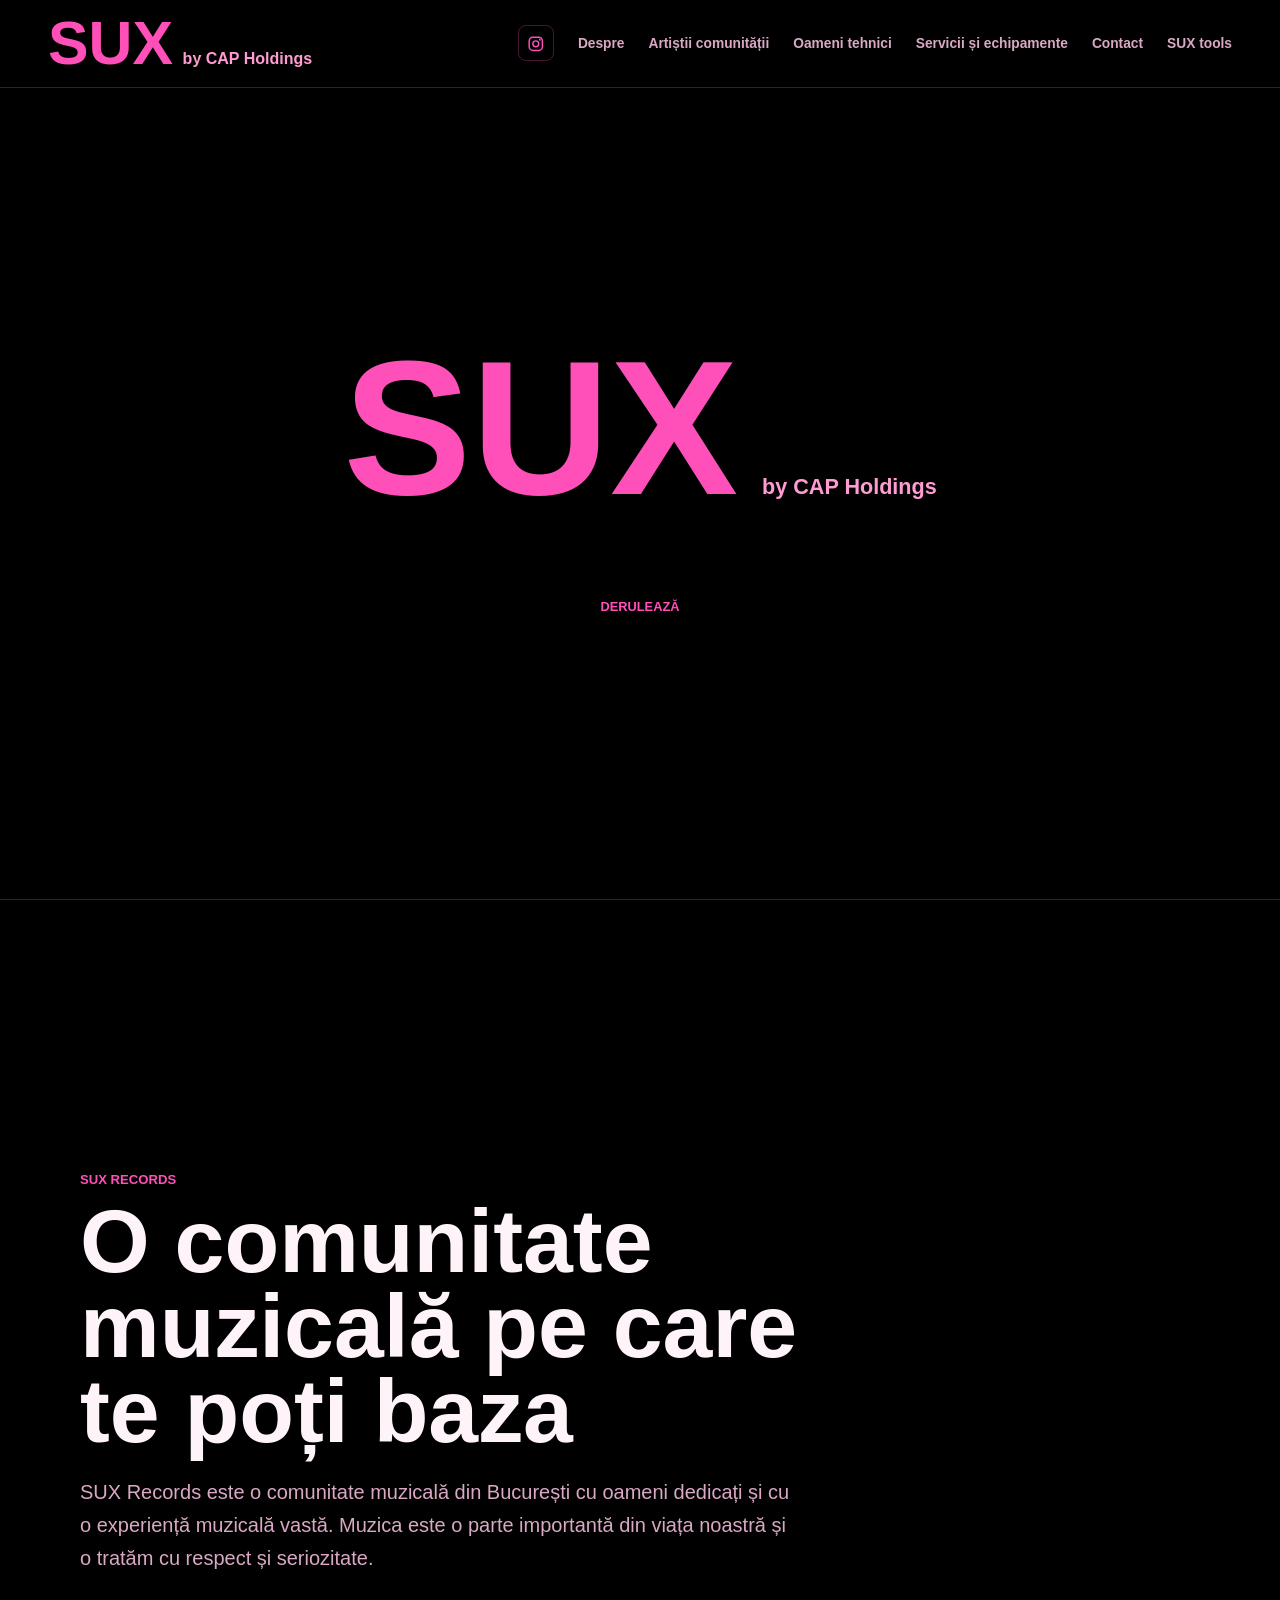
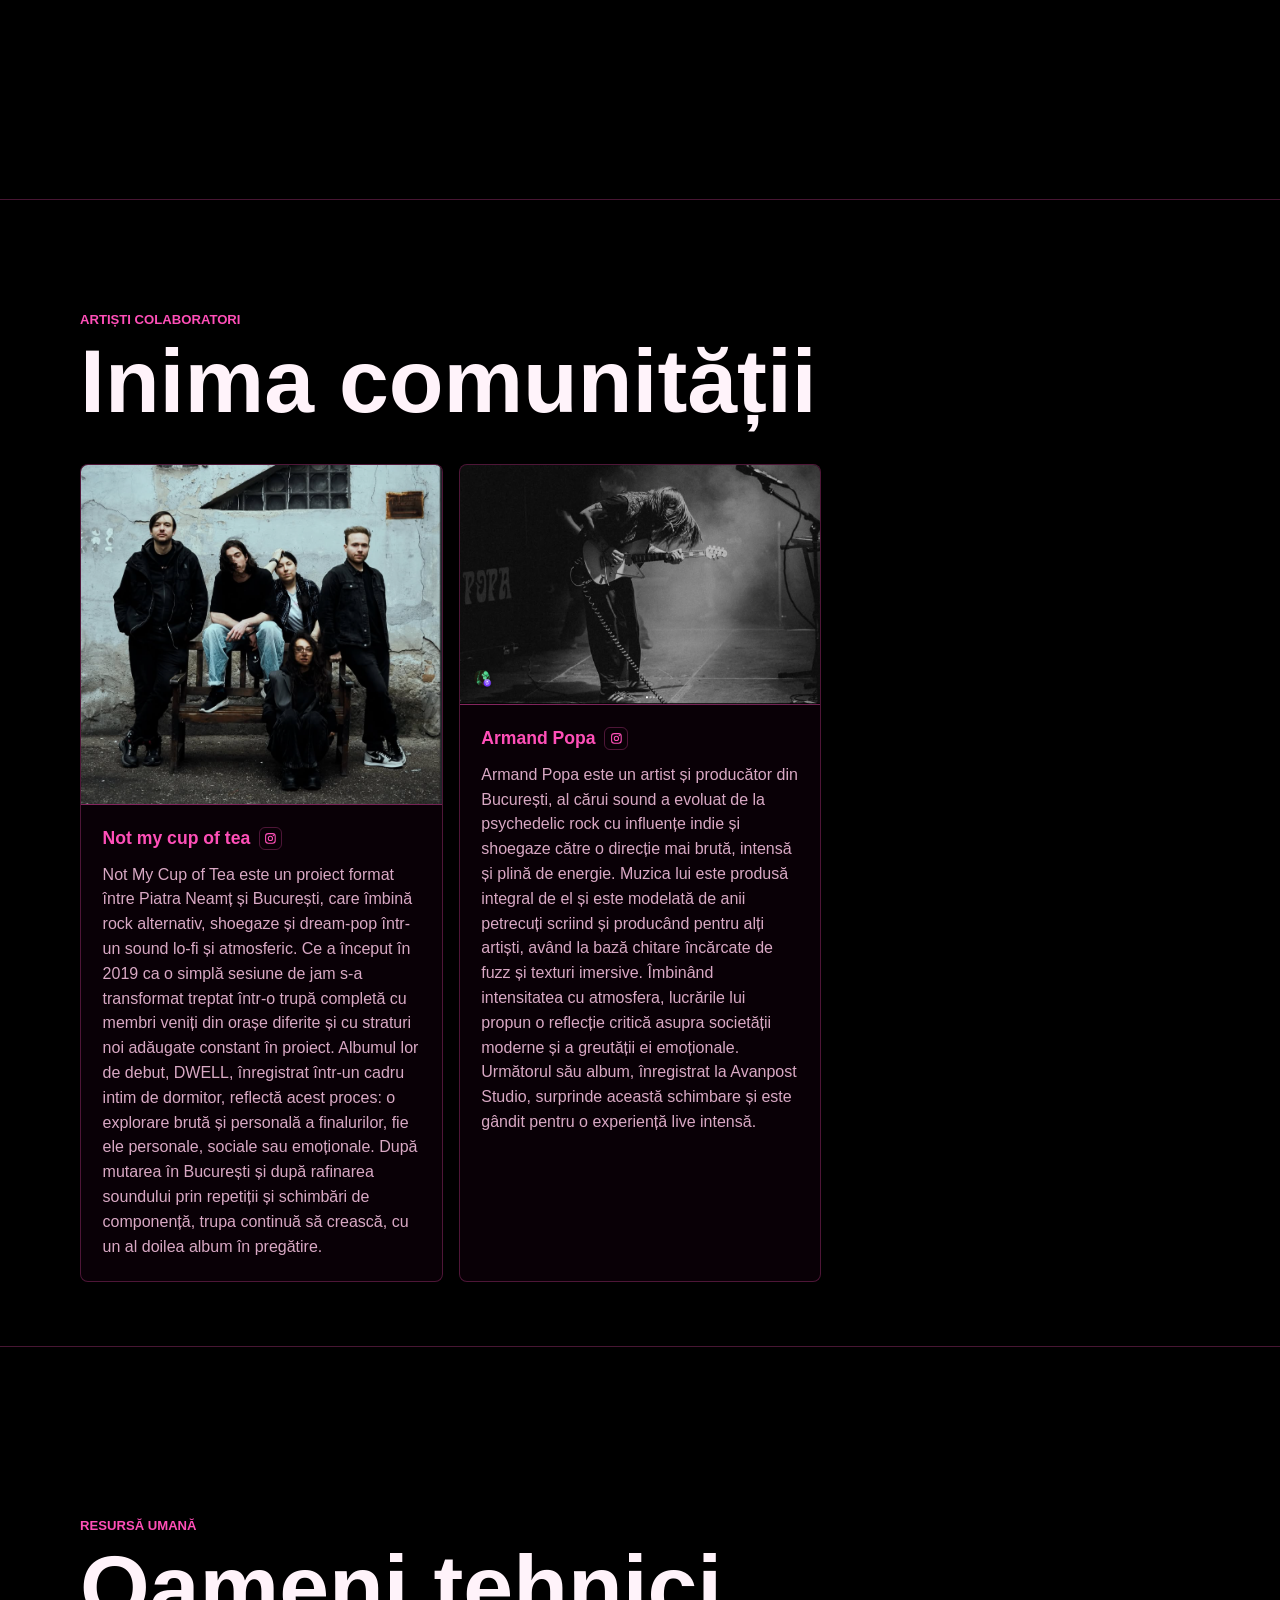
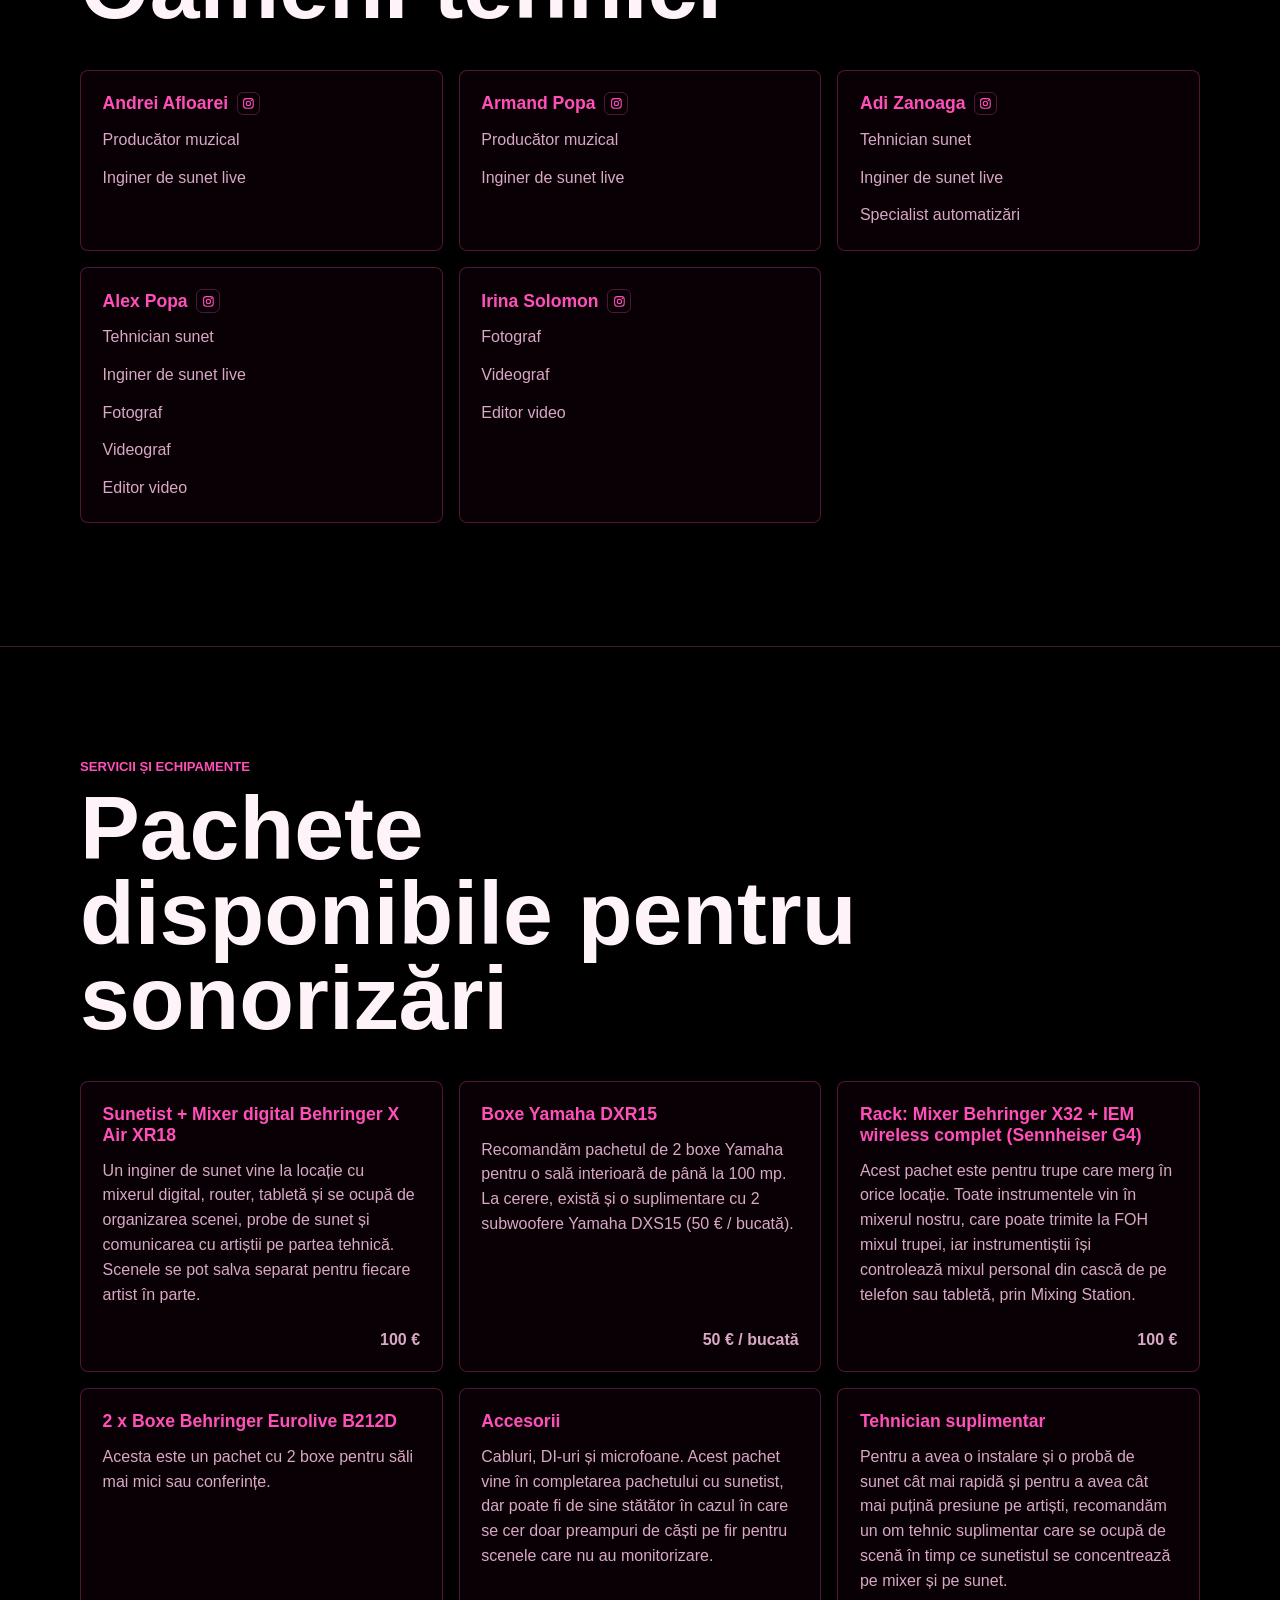
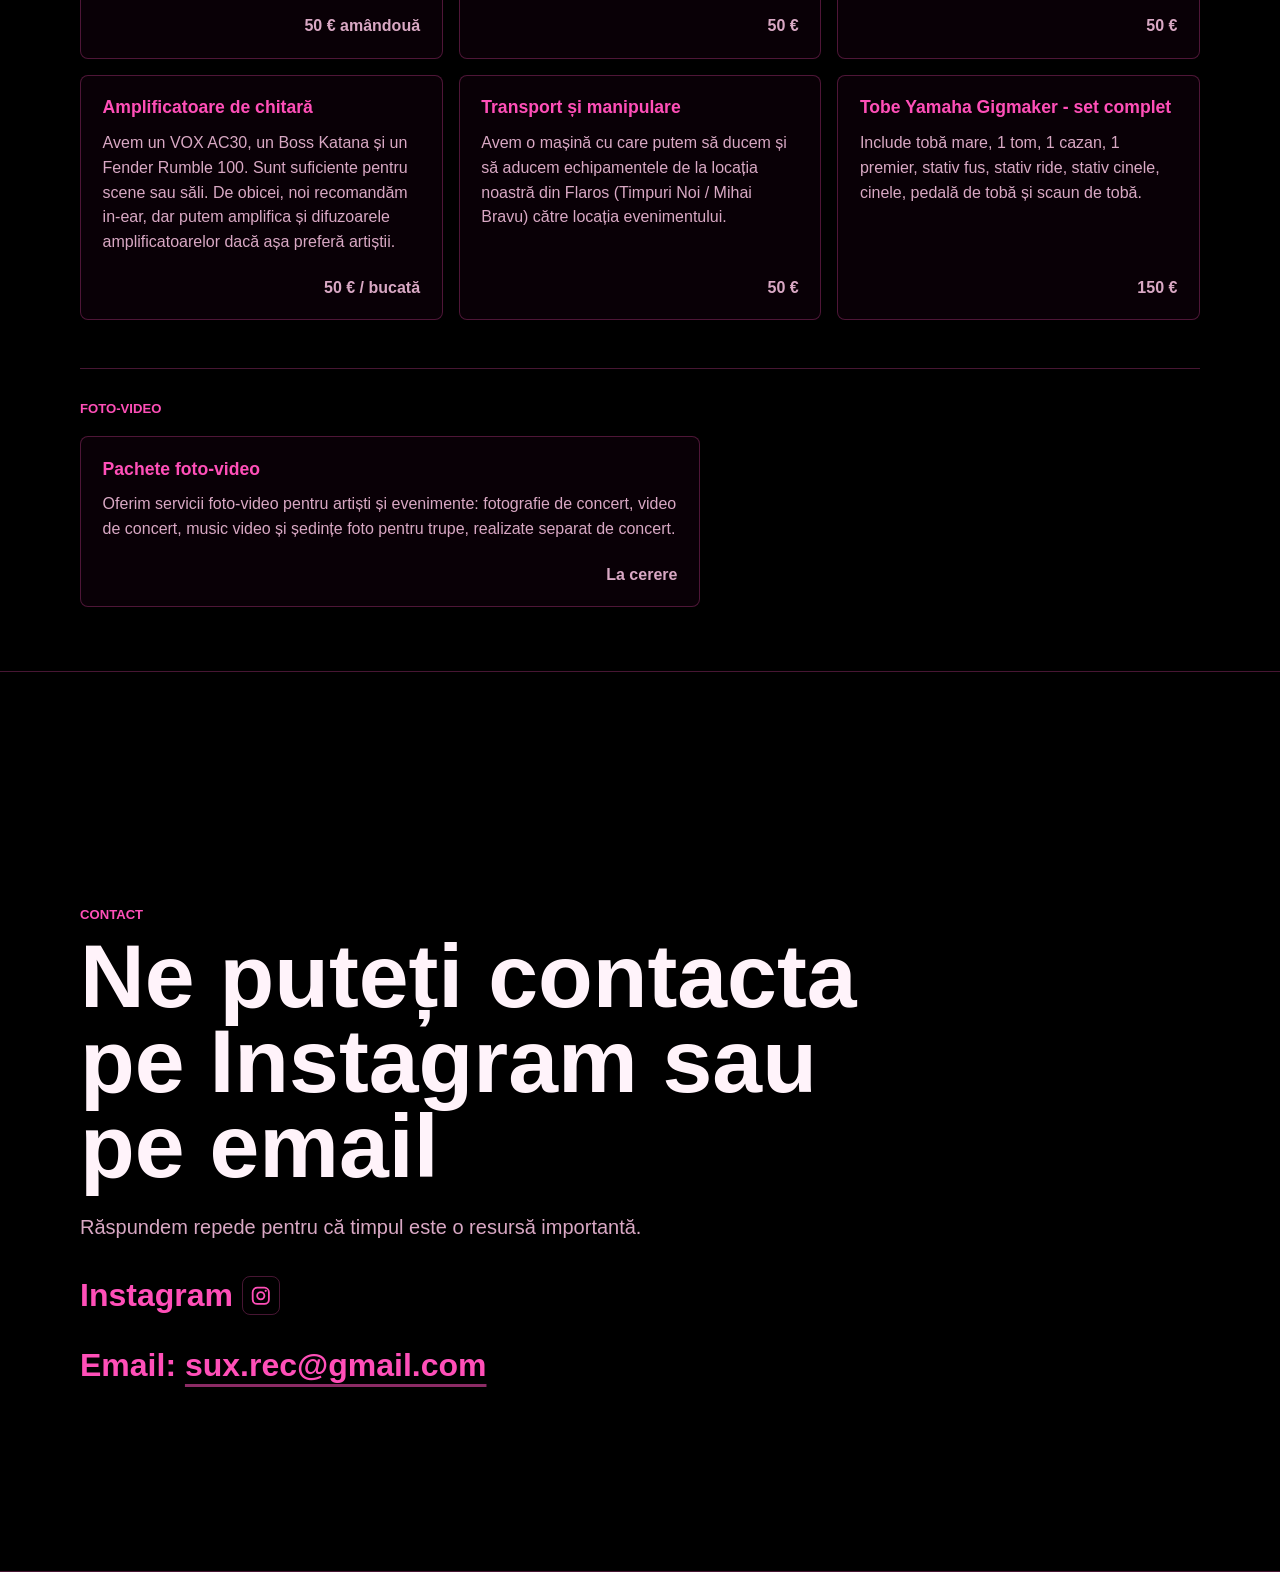
<file: index.html>
<!doctype html>
<html lang="ro">
  <head>
    <meta charset="utf-8">
    <meta name="viewport" content="width=device-width, initial-scale=1">
    <title>SUX Records</title>
    <link rel="stylesheet" href="assets/styles.css">
  </head>
  <body>
    <header class="site-header">
      <a class="logo" href="#top" aria-label="SUX Records by CAP Holdings">
        <span class="logo-text">SUX</span>
        <span class="logo-byline">by CAP Holdings</span>
      </a>
      <div class="header-actions">
        <a
          class="social-link"
          href="https://www.instagram.com/sux.rec/"
          target="_blank"
          rel="noopener noreferrer"
          aria-label="SUX Records pe Instagram"
        >
          <svg viewBox="0 0 24 24" aria-hidden="true">
            <rect x="3" y="3" width="18" height="18" rx="5" fill="none" stroke="currentColor" stroke-width="2"></rect>
            <circle cx="12" cy="12" r="4" fill="none" stroke="currentColor" stroke-width="2"></circle>
            <circle cx="17.5" cy="6.5" r="1.25" fill="currentColor"></circle>
          </svg>
        </a>
        <nav class="nav" aria-label="Navigație principală">
          <a href="#despre">Despre</a>
          <a href="#artisti">Artiștii comunității</a>
          <a href="#oameni-tehnici">Oameni tehnici</a>
          <a href="#servicii">Servicii și echipamente</a>
          <a href="#contact">Contact</a>
          <a href="subpages/live-tools.html?login=1">SUX tools</a>
        </nav>
      </div>
      <div class="mobile-actions">
        <a
          class="social-link"
          href="https://www.instagram.com/suxrecords/"
          target="_blank"
          rel="noopener noreferrer"
          aria-label="SUX Records pe Instagram"
        >
          <svg viewBox="0 0 24 24" aria-hidden="true">
            <rect x="3" y="3" width="18" height="18" rx="5" fill="none" stroke="currentColor" stroke-width="2"></rect>
            <circle cx="12" cy="12" r="4" fill="none" stroke="currentColor" stroke-width="2"></circle>
            <circle cx="17.5" cy="6.5" r="1.25" fill="currentColor"></circle>
          </svg>
        </a>
        <details class="mobile-menu">
          <summary>Meniu</summary>
          <div class="mobile-menu-panel">
            <nav class="mobile-nav" aria-label="Navigație mobilă">
              <a href="#despre">Despre</a>
              <a href="#artisti">Artiști</a>
              <a href="#oameni-tehnici">Oameni tehnici</a>
              <a href="#servicii">Servicii</a>
              <a href="#contact">Contact</a>
              <a href="subpages/live-tools.html?login=1">SUX tools</a>
            </nav>
          </div>
        </details>
      </div>
    </header>

    <main id="top">
      <section class="hero" aria-labelledby="hero-title">
        <div class="section-inner">
          <div class="hero-logo">
            <h1 id="hero-title">SUX</h1>
            <p class="byline">by CAP Holdings</p>
          </div>
          <p class="hero-copy">
          </p>
          <a class="scroll-cue" href="#despre">Derulează</a>
        </div>
      </section>

      <section id="despre" aria-labelledby="despre-title">
        <div class="section-inner">
          <p class="eyebrow">SUX Records</p>
          <h2 id="despre-title">O comunitate muzicală pe care te poți baza</h2>
          <p class="section-copy">
            SUX Records este o comunitate muzicală din București cu oameni dedicați și cu o experiență muzicală vastă.
            Muzica este o parte importantă din viața noastră și o tratăm cu respect și seriozitate.
          </p>
        </div>
      </section>

      <section id="artisti" aria-labelledby="artisti-title">
        <div class="section-inner">
          <p class="eyebrow">Artiști colaboratori</p>
          <h2 id="artisti-title">Inima comunității</h2>
          <div class="grid">
            <article class="card artist-card">
              <div class="artist-photo has-image">
                <img src="assets/notmycupoftea.png" alt="Not my cup of tea">
                <span>Poza trupei</span>
              </div>
              <div class="artist-card-content">
                <div class="name-row">
                  <h3>Not my cup of tea</h3>
                  <a class="mini-social-link" href="https://www.instagram.com/notmycupofteaband/" target="_blank" rel="noopener noreferrer" aria-label="Instagram Not my cup of tea">
                    <svg viewBox="0 0 24 24" aria-hidden="true">
                      <rect x="3" y="3" width="18" height="18" rx="5" fill="none" stroke="currentColor" stroke-width="2"></rect>
                      <circle cx="12" cy="12" r="4" fill="none" stroke="currentColor" stroke-width="2"></circle>
                      <circle cx="17.5" cy="6.5" r="1.25" fill="currentColor"></circle>
                    </svg>
                  </a>
                </div>
                <p>Not My Cup of Tea este un proiect format între Piatra Neamț și București, care îmbină rock alternativ, shoegaze și dream-pop într-un sound lo-fi și atmosferic. Ce a început în 2019 ca o simplă sesiune de jam s-a transformat treptat într-o trupă completă cu membri veniți din orașe diferite și cu straturi noi adăugate constant în proiect. Albumul lor de debut, DWELL, înregistrat într-un cadru intim de dormitor, reflectă acest proces: o explorare brută și personală a finalurilor, fie ele personale, sociale sau emoționale. După mutarea în București și după rafinarea soundului prin repetiții și schimbări de componență, trupa continuă să crească, cu un al doilea album în pregătire.</p>
              </div>
            </article>
            <article class="card artist-card">
              <div class="artist-photo has-image">
                <img src="assets/armandpopa.png" alt="Armand Popa">
                <span>Poza artistului</span>
              </div>
              <div class="artist-card-content">
                <div class="name-row">
                  <h3>Armand Popa</h3>
                  <a class="mini-social-link" href="https://www.instagram.com/armandpopa/" target="_blank" rel="noopener noreferrer" aria-label="Instagram Armand Popa">
                    <svg viewBox="0 0 24 24" aria-hidden="true">
                      <rect x="3" y="3" width="18" height="18" rx="5" fill="none" stroke="currentColor" stroke-width="2"></rect>
                      <circle cx="12" cy="12" r="4" fill="none" stroke="currentColor" stroke-width="2"></circle>
                      <circle cx="17.5" cy="6.5" r="1.25" fill="currentColor"></circle>
                    </svg>
                  </a>
                </div>
                <p>Armand Popa este un artist și producător din București, al cărui sound a evoluat de la psychedelic rock cu influențe indie și shoegaze către o direcție mai brută, intensă și plină de energie. Muzica lui este produsă integral de el și este modelată de anii petrecuți scriind și producând pentru alți artiști, având la bază chitare încărcate de fuzz și texturi imersive. Îmbinând intensitatea cu atmosfera, lucrările lui propun o reflecție critică asupra societății moderne și a greutății ei emoționale. Următorul său album, înregistrat la Avanpost Studio, surprinde această schimbare și este gândit pentru o experiență live intensă.</p>
              </div>
            </article>
          </div>
        </div>
      </section>

      <section id="oameni-tehnici" aria-labelledby="oameni-tehnici-title">
        <div class="section-inner">
          <p class="eyebrow">Resursă umană</p>
          <h2 id="oameni-tehnici-title">Oameni tehnici</h2>
          <div class="grid">
            <article class="card">
              <div class="name-row">
                <h3>Andrei Afloarei</h3>
                <a class="mini-social-link" href="https://www.instagram.com/andrei.aflr/" target="_blank" rel="noopener noreferrer" aria-label="Instagram Andrei Afloarei">
                  <svg viewBox="0 0 24 24" aria-hidden="true">
                    <rect x="3" y="3" width="18" height="18" rx="5" fill="none" stroke="currentColor" stroke-width="2"></rect>
                    <circle cx="12" cy="12" r="4" fill="none" stroke="currentColor" stroke-width="2"></circle>
                    <circle cx="17.5" cy="6.5" r="1.25" fill="currentColor"></circle>
                  </svg>
                </a>
              </div>
              <p>Producător muzical</p>
              <p>Inginer de sunet live</p>
            </article>
            <article class="card">
              <div class="name-row">
                <h3>Armand Popa</h3>
                <a class="mini-social-link" href="https://www.instagram.com/armandpopa/" target="_blank" rel="noopener noreferrer" aria-label="Instagram Armand Popa">
                  <svg viewBox="0 0 24 24" aria-hidden="true">
                    <rect x="3" y="3" width="18" height="18" rx="5" fill="none" stroke="currentColor" stroke-width="2"></rect>
                    <circle cx="12" cy="12" r="4" fill="none" stroke="currentColor" stroke-width="2"></circle>
                    <circle cx="17.5" cy="6.5" r="1.25" fill="currentColor"></circle>
                  </svg>
                </a>
              </div>
              <p>Producător muzical</p>
              <p>Inginer de sunet live</p>
            </article>
            <article class="card">
              <div class="name-row">
                <h3>Adi Zanoaga</h3>
                <a class="mini-social-link" href="https://www.instagram.com/adizanoaga/" target="_blank" rel="noopener noreferrer" aria-label="Instagram Adi Zanoaga">
                  <svg viewBox="0 0 24 24" aria-hidden="true">
                    <rect x="3" y="3" width="18" height="18" rx="5" fill="none" stroke="currentColor" stroke-width="2"></rect>
                    <circle cx="12" cy="12" r="4" fill="none" stroke="currentColor" stroke-width="2"></circle>
                    <circle cx="17.5" cy="6.5" r="1.25" fill="currentColor"></circle>
                  </svg>
                </a>
              </div>
              <p>Tehnician sunet</p>
              <p>Inginer de sunet live</p>
              <p>Specialist automatizări</p>
            </article>
            <article class="card">
              <div class="name-row">
                <h3>Alex Popa</h3>
                <a class="mini-social-link" href="https://www.instagram.com/alex_popa_trv_29/" target="_blank" rel="noopener noreferrer" aria-label="Instagram Alex Popa">
                  <svg viewBox="0 0 24 24" aria-hidden="true">
                    <rect x="3" y="3" width="18" height="18" rx="5" fill="none" stroke="currentColor" stroke-width="2"></rect>
                    <circle cx="12" cy="12" r="4" fill="none" stroke="currentColor" stroke-width="2"></circle>
                    <circle cx="17.5" cy="6.5" r="1.25" fill="currentColor"></circle>
                  </svg>
                </a>
              </div>
              <p>Tehnician sunet</p>
              <p>Inginer de sunet live</p>
              <p>Fotograf</p>
              <p>Videograf</p>
              <p>Editor video</p>
            </article>
            <article class="card">
              <div class="name-row">
                <h3>Irina Solomon</h3>
                <a class="mini-social-link" href="https://www.instagram.com/irinamsolomon/" target="_blank" rel="noopener noreferrer" aria-label="Instagram Irina Solomon">
                  <svg viewBox="0 0 24 24" aria-hidden="true">
                    <rect x="3" y="3" width="18" height="18" rx="5" fill="none" stroke="currentColor" stroke-width="2"></rect>
                    <circle cx="12" cy="12" r="4" fill="none" stroke="currentColor" stroke-width="2"></circle>
                    <circle cx="17.5" cy="6.5" r="1.25" fill="currentColor"></circle>
                  </svg>
                </a>
              </div>
              <p>Fotograf</p>
              <p>Videograf</p>
              <p>Editor video</p>
            </article>
          </div>
        </div>
      </section>

      <section id="servicii" aria-labelledby="servicii-title">
        <div class="section-inner">
          <p class="eyebrow">Servicii și echipamente</p>
          <h2 id="servicii-title">Pachete disponibile pentru sonorizări</h2>
          <div class="grid">
            <article class="card service-card">
              <h3>Sunetist + Mixer digital Behringer X Air XR18</h3>
              <p>Un inginer de sunet vine la locație cu mixerul digital, router, tabletă și se ocupă de organizarea scenei, probe de sunet și comunicarea cu artiștii pe partea tehnică. Scenele se pot salva separat pentru fiecare artist în parte.</p>
              <p class="service-price">100 €</p>
            </article>
            <article class="card service-card">
              <h3>Boxe Yamaha DXR15</h3>
              <p>Recomandăm pachetul de 2 boxe Yamaha pentru o sală interioară de până la 100 mp. La cerere, există și o suplimentare cu 2 subwoofere Yamaha DXS15 (50 € / bucată).</p>
              <p class="service-price">50 € / bucată</p>
            </article>
            <article class="card service-card">
              <h3>Rack: Mixer Behringer X32 + IEM wireless complet (Sennheiser G4)</h3>
              <p>Acest pachet este pentru trupe care merg în orice locație. Toate instrumentele vin în mixerul nostru, care poate trimite la FOH mixul trupei, iar instrumentiștii își controlează mixul personal din cască de pe telefon sau tabletă, prin Mixing Station.</p>
              <p class="service-price">100 €</p>
            </article>
            <article class="card service-card">
              <h3>2 x Boxe Behringer Eurolive B212D</h3>
              <p>Acesta este un pachet cu 2 boxe pentru săli mai mici sau conferințe.</p>
              <p class="service-price">50 € amândouă</p>
            </article>
            <article class="card service-card">
              <h3>Accesorii</h3>
              <p>Cabluri, DI-uri și microfoane. Acest pachet vine în completarea pachetului cu sunetist, dar poate fi de sine stătător în cazul în care se cer doar preampuri de căști pe fir pentru scenele care nu au monitorizare.</p>
              <p class="service-price">50 €</p>
            </article>
            <article class="card service-card">
              <h3>Tehnician suplimentar</h3>
              <p>Pentru a avea o instalare și o probă de sunet cât mai rapidă și pentru a avea cât mai puțină presiune pe artiști, recomandăm un om tehnic suplimentar care se ocupă de scenă în timp ce sunetistul se concentrează pe mixer și pe sunet.</p>
              <p class="service-price">50 €</p>
            </article>
            <article class="card service-card">
              <h3>Amplificatoare de chitară</h3>
              <p>Avem un VOX AC30, un Boss Katana și un Fender Rumble 100. Sunt suficiente pentru scene sau săli. De obicei, noi recomandăm in-ear, dar putem amplifica și difuzoarele amplificatoarelor dacă așa preferă artiștii.</p>
              <p class="service-price">50 € / bucată</p>
            </article>
            <article class="card service-card">
              <h3>Transport și manipulare</h3>
              <p>Avem o mașină cu care putem să ducem și să aducem echipamentele de la locația noastră din Flaros (Timpuri Noi / Mihai Bravu) către locația evenimentului.</p>
              <p class="service-price">50 €</p>
            </article>
            <article class="card service-card">
              <h3>Tobe Yamaha Gigmaker - set complet</h3>
              <p>Include tobă mare, 1 tom, 1 cazan, 1 premier, stativ fus, stativ ride, stativ cinele, cinele, pedală de tobă și scaun de tobă.</p>
              <p class="service-price">150 €</p>
            </article>
          </div>
          <div class="service-separator">
            <p class="eyebrow">Foto-video</p>
            <div class="grid media-grid">
              <article class="card service-card">
                <h3>Pachete foto-video</h3>
                <p>Oferim servicii foto-video pentru artiști și evenimente: fotografie de concert, video de concert, music video și ședințe foto pentru trupe, realizate separat de concert.</p>
                <p class="service-price">La cerere</p>
              </article>
            </div>
          </div>
        </div>
      </section>

      <section id="contact" aria-labelledby="contact-title">
        <div class="section-inner">
          <p class="eyebrow">Contact</p>
          <h2 id="contact-title">Ne puteți contacta pe Instagram sau pe email</h2>
          <p class="section-copy">
            Răspundem repede pentru că timpul este o resursă importantă.
          </p>
          <p class="contact-line">
            <span class="artist-row">
              Instagram 
              <a class="mini-social-link contact-social-link" href="https://www.instagram.com/sux.rec/" target="_blank" rel="noopener noreferrer" aria-label="Instagram SUX Records">
                <svg viewBox="0 0 24 24" aria-hidden="true">
                  <rect x="3" y="3" width="18" height="18" rx="5" fill="none" stroke="currentColor" stroke-width="2"></rect>
                  <circle cx="12" cy="12" r="4" fill="none" stroke="currentColor" stroke-width="2"></circle>
                  <circle cx="17.5" cy="6.5" r="1.25" fill="currentColor"></circle>
                </svg>
              </a>
            </span>
          </p>
          <p class="contact-line">
            Email:
            <a class="contact-link" href="mailto:sux.rec@gmail.com">
              sux.rec@gmail.com
            </a>
          </p>
        </div>
      </section>
    </main>
    <script>
      const mobileMenu = document.querySelector(".mobile-menu");

      document.addEventListener("click", (event) => {
        if (!mobileMenu || !mobileMenu.open) {
          return;
        }

        if (!mobileMenu.contains(event.target)) {
          mobileMenu.open = false;
        }
      });

      mobileMenu?.querySelectorAll("a").forEach((link) => {
        link.addEventListener("click", () => {
          mobileMenu.open = false;
        });
      });
    </script>
  </body>
</html>
</file>
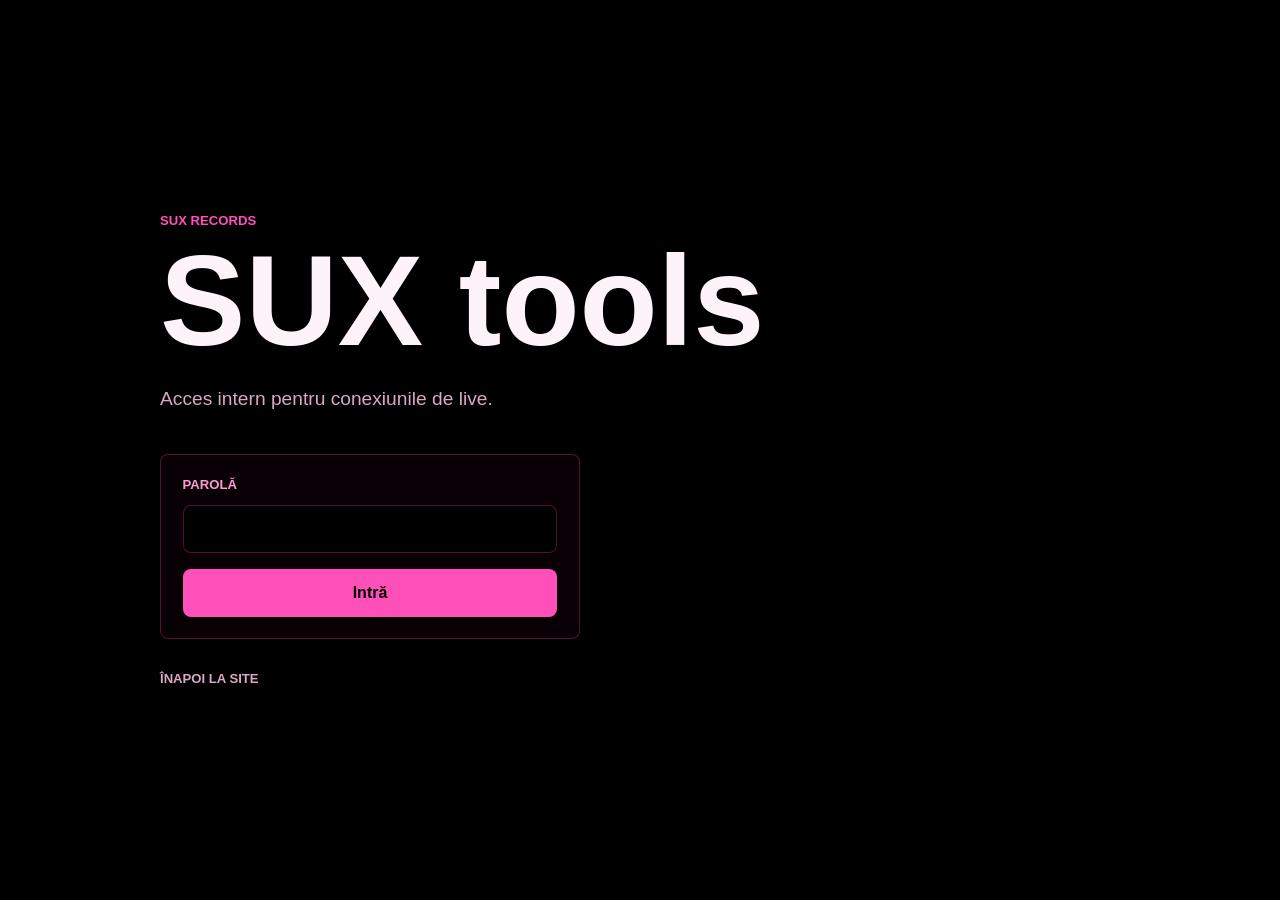
<file: live-tools.html>
<!doctype html>
<html lang="ro">
  <head>
    <meta charset="utf-8">
    <meta name="viewport" content="width=device-width, initial-scale=1">
    <title>SUX tools - SUX Records</title>
    <style>
      :root {
        color-scheme: dark;
        --bg: #000;
        --text: #fff3fa;
        --muted: #d9a8c4;
        --pink: #ff4fb8;
        --soft-pink: #ff9bd3;
        --line: rgba(255, 79, 184, 0.28);
      }

      * {
        box-sizing: border-box;
      }

      body {
        margin: 0;
        min-height: 100vh;
        background: var(--bg);
        color: var(--text);
        font-family: Arial, Helvetica, sans-serif;
      }

      a {
        color: inherit;
        text-decoration: none;
      }

      main {
        min-height: 100vh;
        display: grid;
        align-items: center;
        padding: 4rem clamp(1.25rem, 6vw, 5rem);
      }

      .section-inner {
        width: min(960px, 100%);
        margin: 0 auto;
      }

      .eyebrow {
        margin: 0;
        color: var(--pink);
        font-size: 0.82rem;
        font-weight: 900;
        text-transform: uppercase;
      }

      h1,
      h2,
      p {
        margin: 0;
      }

      h1 {
        margin-top: 0.75rem;
        color: var(--text);
        font-size: clamp(3rem, 10vw, 8rem);
        line-height: 0.95;
        letter-spacing: 0;
      }

      .copy {
        max-width: 640px;
        margin-top: 1.35rem;
        color: var(--muted);
        font-size: clamp(1rem, 2vw, 1.2rem);
        line-height: 1.65;
      }

      .gate,
      .card {
        border: 1px solid var(--line);
        border-radius: 8px;
        background: #090006;
      }

      .gate {
        max-width: 420px;
        margin-top: 2.5rem;
        padding: 1.35rem;
      }

      label {
        display: block;
        color: var(--soft-pink);
        font-size: 0.82rem;
        font-weight: 900;
        text-transform: uppercase;
      }

      input {
        width: 100%;
        min-height: 3rem;
        margin-top: 0.8rem;
        padding: 0 1rem;
        color: var(--text);
        background: #000;
        border: 1px solid var(--line);
        border-radius: 8px;
        font: inherit;
      }

      button {
        width: 100%;
        min-height: 3rem;
        margin-top: 1rem;
        color: var(--bg);
        background: var(--pink);
        border: 0;
        border-radius: 8px;
        font: inherit;
        font-weight: 900;
        cursor: pointer;
      }

      .error {
        display: none;
        margin-top: 1rem;
        color: var(--soft-pink);
        font-weight: 700;
      }

      .tools {
        display: none;
      }

      .grid {
        display: grid;
        grid-template-columns: repeat(4, minmax(0, 1fr));
        gap: 1rem;
        margin-top: 2.5rem;
      }

      .card {
        min-height: 190px;
        padding: 1.35rem;
      }

      .card h2 {
        color: var(--pink);
        font-size: 1.2rem;
      }

      .card p {
        margin-top: 0.8rem;
        color: var(--muted);
        line-height: 1.55;
      }

      .back-link {
        display: inline-block;
        margin-top: 2rem;
        color: var(--muted);
        font-size: 0.82rem;
        font-weight: 900;
        text-transform: uppercase;
      }

      .back-link:hover,
      .back-link:focus-visible,
      .card:hover h2,
      .card:focus-visible h2 {
        color: var(--soft-pink);
      }

      @media (max-width: 720px) {
        .grid {
          grid-template-columns: 1fr;
        }
      }
    </style>
  </head>
  <body>
    <main>
      <div class="section-inner gate-screen">
        <p class="eyebrow">SUX Records</p>
        <h1>SUX tools</h1>
        <p class="copy">Acces intern pentru conexiunile de live.</p>
        <form class="gate" id="gate-form">
          <label for="password">Parolă</label>
          <input id="password" name="password" type="password" inputmode="numeric" autocomplete="current-password">
          <button type="submit">Intră</button>
          <p class="error" id="error">Parola nu este corectă.</p>
        </form>
        <a class="back-link" href="index.html#top">Înapoi la site</a>
      </div>

      <div class="section-inner tools" id="tools">
        <p class="eyebrow">SUX tools</p>
        <h1>Routere live</h1>
        <p class="copy">Alege routerul pentru care vrei codul QR de conectare.</p>
        <div class="grid">
          <a class="card" href="router-live-1.html">
            <h2>SUX</h2>
            <p>Routerul din sala de repetiții de la SUX.</p>
          </a>
          <a class="card" href="router-live-2.html">
            <h2>SUX_LIVE</h2>
            <p>TP Link-ul din Rack.</p>
          </a>
          <a class="card" href="router-live-3.html">
            <h2>SUX MIXER</h2>
            <p>TP Link alb cu 2 antene, routerul vechi.</p>
          </a>
          <a class="card" href="router-live-4.html">
            <h2>SUX REMOTE</h2>
            <p>Mercursys REMOTE.</p>
          </a>
        </div>
        <a class="back-link" href="index.html#top">Înapoi la site</a>
      </div>
    </main>
    <script>
      const accessPasswordHash = "94edf28c6d6da38fd35d7ad53e485307f89fbeaf120485c8d17a43f323deee71";
      const form = document.querySelector("#gate-form");
      const input = document.querySelector("#password");
      const error = document.querySelector("#error");
      const gateScreen = document.querySelector(".gate-screen");
      const tools = document.querySelector("#tools");

      function showTools() {
        sessionStorage.setItem("suxLiveToolsAccess", "true");
        gateScreen.style.display = "none";
        tools.style.display = "block";
      }

      const params = new URLSearchParams(window.location.search);

      if (params.get("login") === "1") {
        sessionStorage.removeItem("suxLiveToolsAccess");
      } else if (sessionStorage.getItem("suxLiveToolsAccess") === "true") {
        showTools();
      }

      async function sha256(value) {
        const data = new TextEncoder().encode(value);
        const digest = await crypto.subtle.digest("SHA-256", data);

        return Array.from(new Uint8Array(digest))
          .map((byte) => byte.toString(16).padStart(2, "0"))
          .join("");
      }

      form.addEventListener("submit", async (event) => {
        event.preventDefault();

        if (await sha256(input.value) === accessPasswordHash) {
          showTools();
          return;
        }

        error.style.display = "block";
        input.select();
      });
    </script>
  </body>
</html>
</file>
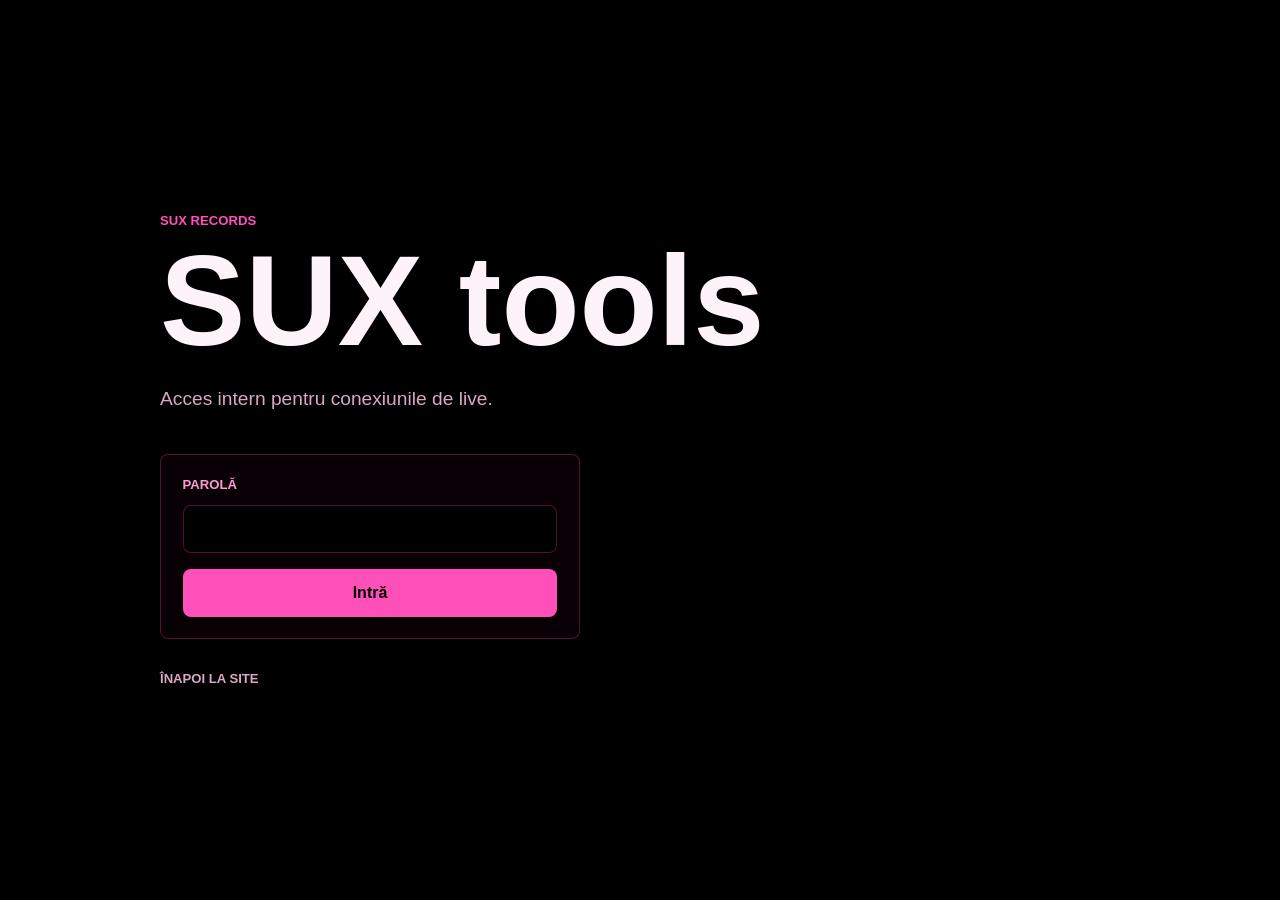
<file: router-live-1.html>
<!doctype html>
<html lang="ro">
  <head>
    <meta charset="utf-8">
    <meta name="viewport" content="width=device-width, initial-scale=1">
    <title>SUX - SUX Records</title>
    <style>
      :root {
        color-scheme: dark;
        --bg: #000;
        --text: #fff3fa;
        --muted: #d9a8c4;
        --pink: #ff4fb8;
        --soft-pink: #ff9bd3;
        --line: rgba(255, 79, 184, 0.28);
      }

      * {
        box-sizing: border-box;
      }

      body {
        margin: 0;
        min-height: 100vh;
        background: var(--bg);
        color: var(--text);
        font-family: Arial, Helvetica, sans-serif;
      }

      main {
        min-height: 100vh;
        display: grid;
        align-items: center;
        padding: 4rem clamp(1.25rem, 6vw, 5rem);
      }

      .section-inner {
        width: min(760px, 100%);
        margin: 0 auto;
      }

      .eyebrow {
        margin: 0;
        color: var(--pink);
        font-size: 0.82rem;
        font-weight: 900;
        text-transform: uppercase;
      }

      h1,
      p {
        margin: 0;
      }

      h1 {
        margin-top: 0.75rem;
        color: var(--text);
        font-size: clamp(3rem, 10vw, 7rem);
        line-height: 0.95;
        letter-spacing: 0;
      }

      .qr-card {
        max-width: 420px;
        margin-top: 2.5rem;
        padding: 1.35rem;
        border: 1px solid var(--line);
        border-radius: 8px;
        background: #090006;
      }

      .qr-card img {
        display: block;
        width: 100%;
        aspect-ratio: 1;
        background: #fff;
        border-radius: 8px;
      }

      .qr-card p {
        margin-top: 1rem;
        color: var(--muted);
        line-height: 1.55;
      }

      a {
        display: inline-block;
        margin-top: 2rem;
        color: var(--muted);
        font-size: 0.82rem;
        font-weight: 900;
        text-decoration: none;
        text-transform: uppercase;
      }

      a:hover,
      a:focus-visible {
        color: var(--pink);
      }
    </style>
  </head>
  <body>
    <main>
      <div class="section-inner">
        <p class="eyebrow">SUX tools</p>
        <h1>SUX</h1>
        <div class="qr-card">
          <img id="qr" alt="Cod QR pentru rețeaua SUX">
          <p id="details"></p>
        </div>
        <a href="live-tools.html">Înapoi la routere</a>
      </div>
    </main>
    <script>
      if (sessionStorage.getItem("suxLiveToolsAccess") !== "true") {
        window.location.href = "live-tools.html";
      }

      const router = {
        name: "ssid",
        ssid: "SUX",
        password: "rocoxxx669",
        security: "WPA"
      };

      const wifiPayload = `WIFI:T:${router.security};S:${router.ssid};P:${router.password};;`;
      document.querySelector("#qr").src = `https://api.qrserver.com/v1/create-qr-code/?size=640x640&data=${encodeURIComponent(wifiPayload)}`;
      document.querySelector("#details").textContent = `${router.name}: ${router.ssid}`;
    </script>
  </body>
</html>
</file>
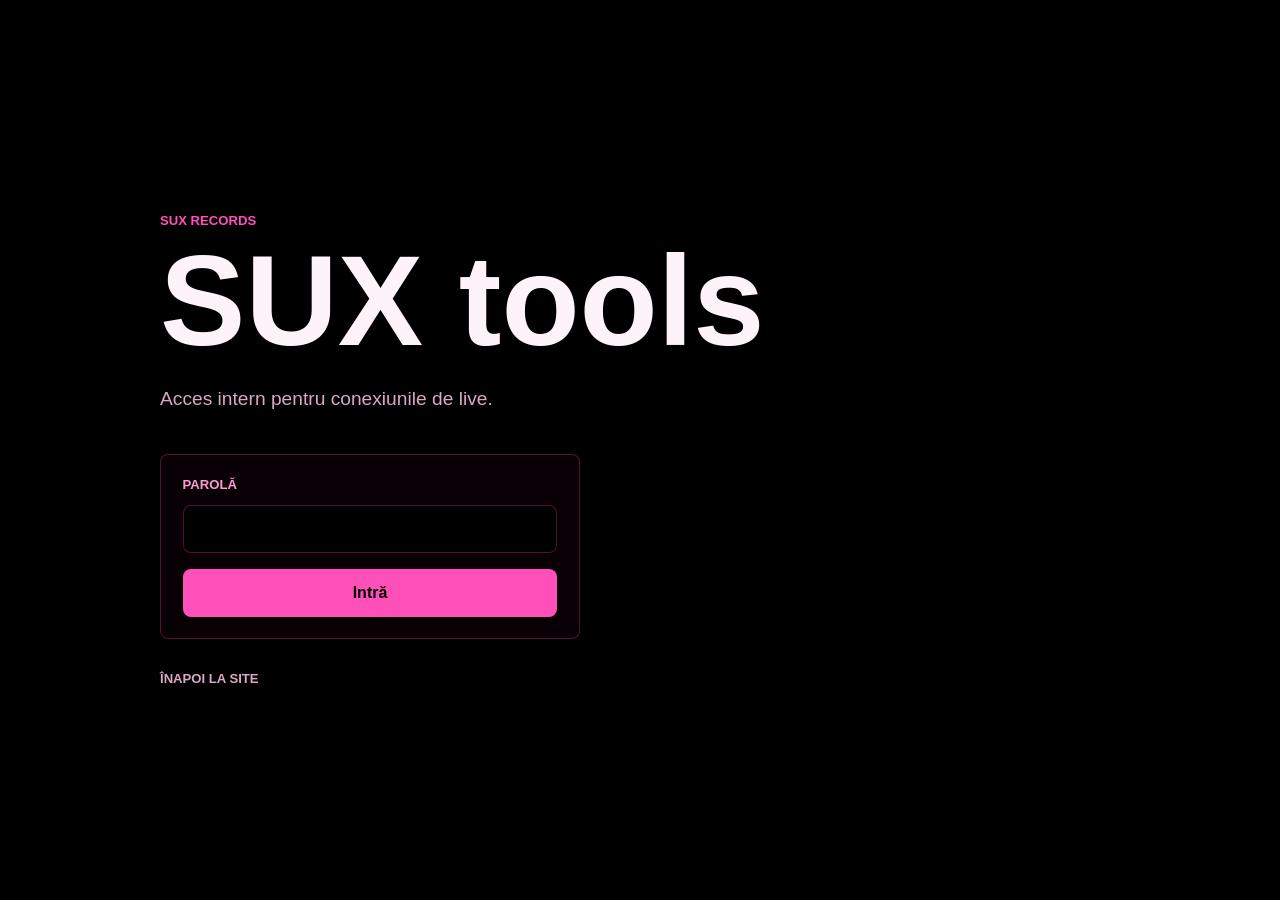
<file: router-live-2.html>
<!doctype html>
<html lang="ro">
  <head>
    <meta charset="utf-8">
    <meta name="viewport" content="width=device-width, initial-scale=1">
    <title>SUX_LIVE - SUX Records</title>
    <style>
      :root {
        color-scheme: dark;
        --bg: #000;
        --text: #fff3fa;
        --muted: #d9a8c4;
        --pink: #ff4fb8;
        --soft-pink: #ff9bd3;
        --line: rgba(255, 79, 184, 0.28);
      }

      * {
        box-sizing: border-box;
      }

      body {
        margin: 0;
        min-height: 100vh;
        background: var(--bg);
        color: var(--text);
        font-family: Arial, Helvetica, sans-serif;
      }

      main {
        min-height: 100vh;
        display: grid;
        align-items: center;
        padding: 4rem clamp(1.25rem, 6vw, 5rem);
      }

      .section-inner {
        width: min(760px, 100%);
        margin: 0 auto;
      }

      .eyebrow {
        margin: 0;
        color: var(--pink);
        font-size: 0.82rem;
        font-weight: 900;
        text-transform: uppercase;
      }

      h1,
      p {
        margin: 0;
      }

      h1 {
        margin-top: 0.75rem;
        color: var(--text);
        font-size: clamp(3rem, 10vw, 7rem);
        line-height: 0.95;
        letter-spacing: 0;
      }

      .qr-card {
        max-width: 420px;
        margin-top: 2.5rem;
        padding: 1.35rem;
        border: 1px solid var(--line);
        border-radius: 8px;
        background: #090006;
      }

      .qr-card img {
        display: block;
        width: 100%;
        aspect-ratio: 1;
        background: #fff;
        border-radius: 8px;
      }

      .qr-card p {
        margin-top: 1rem;
        color: var(--muted);
        line-height: 1.55;
      }

      a {
        display: inline-block;
        margin-top: 2rem;
        color: var(--muted);
        font-size: 0.82rem;
        font-weight: 900;
        text-decoration: none;
        text-transform: uppercase;
      }

      a:hover,
      a:focus-visible {
        color: var(--pink);
      }
    </style>
  </head>
  <body>
    <main>
      <div class="section-inner">
        <p class="eyebrow">SUX tools</p>
        <h1>SUX_LIVE</h1>
        <div class="qr-card">
          <img id="qr" alt="Cod QR pentru rețeaua SUX_LIVE">
          <p id="details"></p>
        </div>
        <a href="live-tools.html">Înapoi la routere</a>
      </div>
    </main>
    <script>
      if (sessionStorage.getItem("suxLiveToolsAccess") !== "true") {
        window.location.href = "live-tools.html";
      }

      const router = {
        name: "ssid",
        ssid: "SUX_LIVE",
        password: "rocoxxx669",
        security: "WPA"
      };

      const wifiPayload = `WIFI:T:${router.security};S:${router.ssid};P:${router.password};;`;
      document.querySelector("#qr").src = `https://api.qrserver.com/v1/create-qr-code/?size=640x640&data=${encodeURIComponent(wifiPayload)}`;
      document.querySelector("#details").textContent = `${router.name}: ${router.ssid}`;
    </script>
  </body>
</html>
</file>
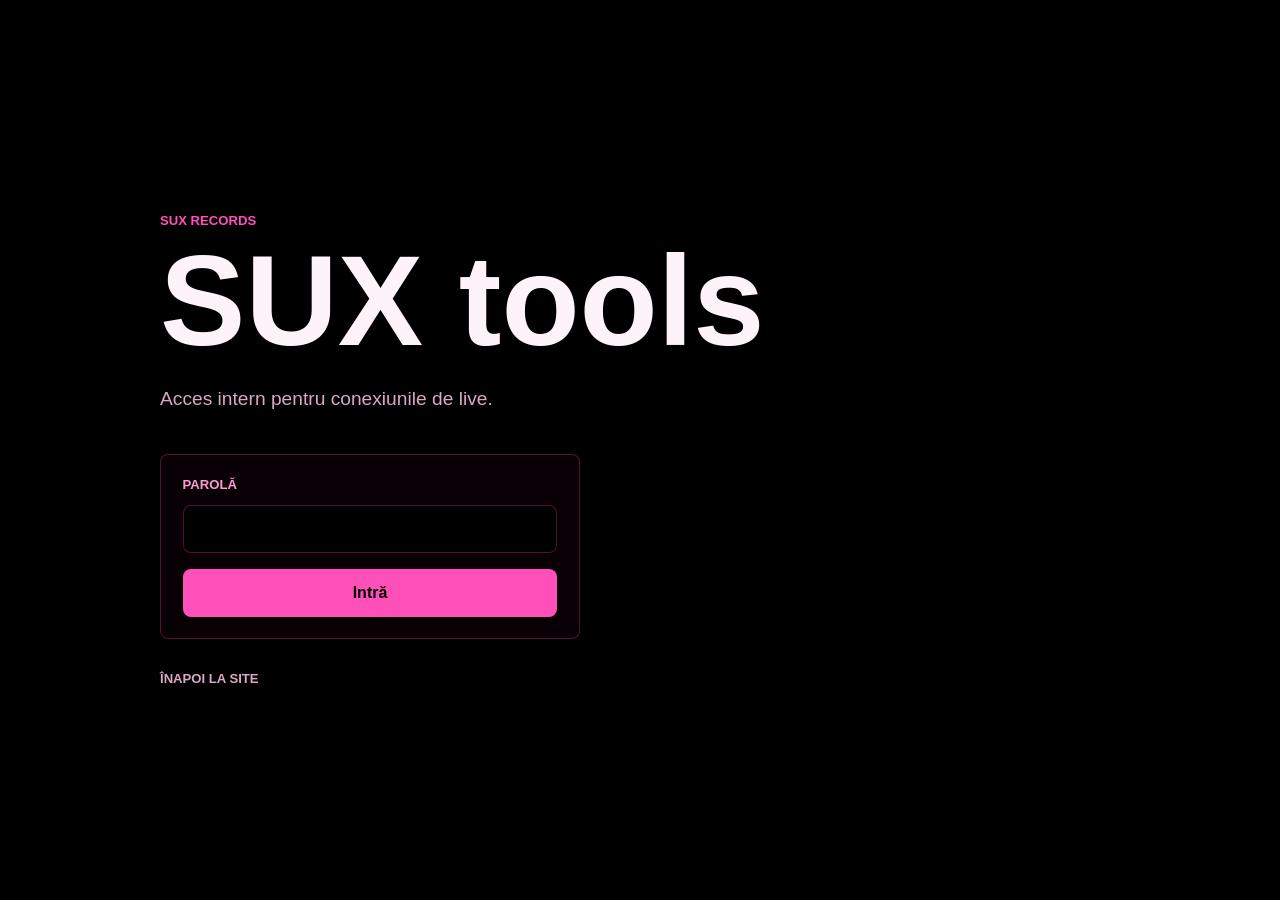
<file: router-live-3.html>
<!doctype html>
<html lang="ro">
  <head>
    <meta charset="utf-8">
    <meta name="viewport" content="width=device-width, initial-scale=1">
    <title>SUX MIXER - SUX Records</title>
    <style>
      :root {
        color-scheme: dark;
        --bg: #000;
        --text: #fff3fa;
        --muted: #d9a8c4;
        --pink: #ff4fb8;
        --soft-pink: #ff9bd3;
        --line: rgba(255, 79, 184, 0.28);
      }

      * {
        box-sizing: border-box;
      }

      body {
        margin: 0;
        min-height: 100vh;
        background: var(--bg);
        color: var(--text);
        font-family: Arial, Helvetica, sans-serif;
      }

      main {
        min-height: 100vh;
        display: grid;
        align-items: center;
        padding: 4rem clamp(1.25rem, 6vw, 5rem);
      }

      .section-inner {
        width: min(760px, 100%);
        margin: 0 auto;
      }

      .eyebrow {
        margin: 0;
        color: var(--pink);
        font-size: 0.82rem;
        font-weight: 900;
        text-transform: uppercase;
      }

      h1,
      p {
        margin: 0;
      }

      h1 {
        margin-top: 0.75rem;
        color: var(--text);
        font-size: clamp(3rem, 10vw, 7rem);
        line-height: 0.95;
        letter-spacing: 0;
      }

      .qr-card {
        max-width: 420px;
        margin-top: 2.5rem;
        padding: 1.35rem;
        border: 1px solid var(--line);
        border-radius: 8px;
        background: #090006;
      }

      .qr-card img {
        display: block;
        width: 100%;
        aspect-ratio: 1;
        background: #fff;
        border-radius: 8px;
      }

      .qr-card p {
        margin-top: 1rem;
        color: var(--muted);
        line-height: 1.55;
      }

      a {
        display: inline-block;
        margin-top: 2rem;
        color: var(--muted);
        font-size: 0.82rem;
        font-weight: 900;
        text-decoration: none;
        text-transform: uppercase;
      }

      a:hover,
      a:focus-visible {
        color: var(--pink);
      }
    </style>
  </head>
  <body>
    <main>
      <div class="section-inner">
        <p class="eyebrow">SUX tools</p>
        <h1>SUX MIXER</h1>
        <div class="qr-card">
          <img id="qr" alt="Cod QR pentru rețeaua SUX MIXER">
          <p id="details"></p>
        </div>
        <a href="live-tools.html">Înapoi la routere</a>
      </div>
    </main>
    <script>
      if (sessionStorage.getItem("suxLiveToolsAccess") !== "true") {
        window.location.href = "live-tools.html";
      }

      const router = {
        name: "ssid",
        ssid: "SUX MIXER",
        password: "rocoxxx669",
        security: "WPA"
      };

      const wifiPayload = `WIFI:T:${router.security};S:${router.ssid};P:${router.password};;`;
      document.querySelector("#qr").src = `https://api.qrserver.com/v1/create-qr-code/?size=640x640&data=${encodeURIComponent(wifiPayload)}`;
      document.querySelector("#details").textContent = `${router.name}: ${router.ssid}`;
    </script>
  </body>
</html>
</file>
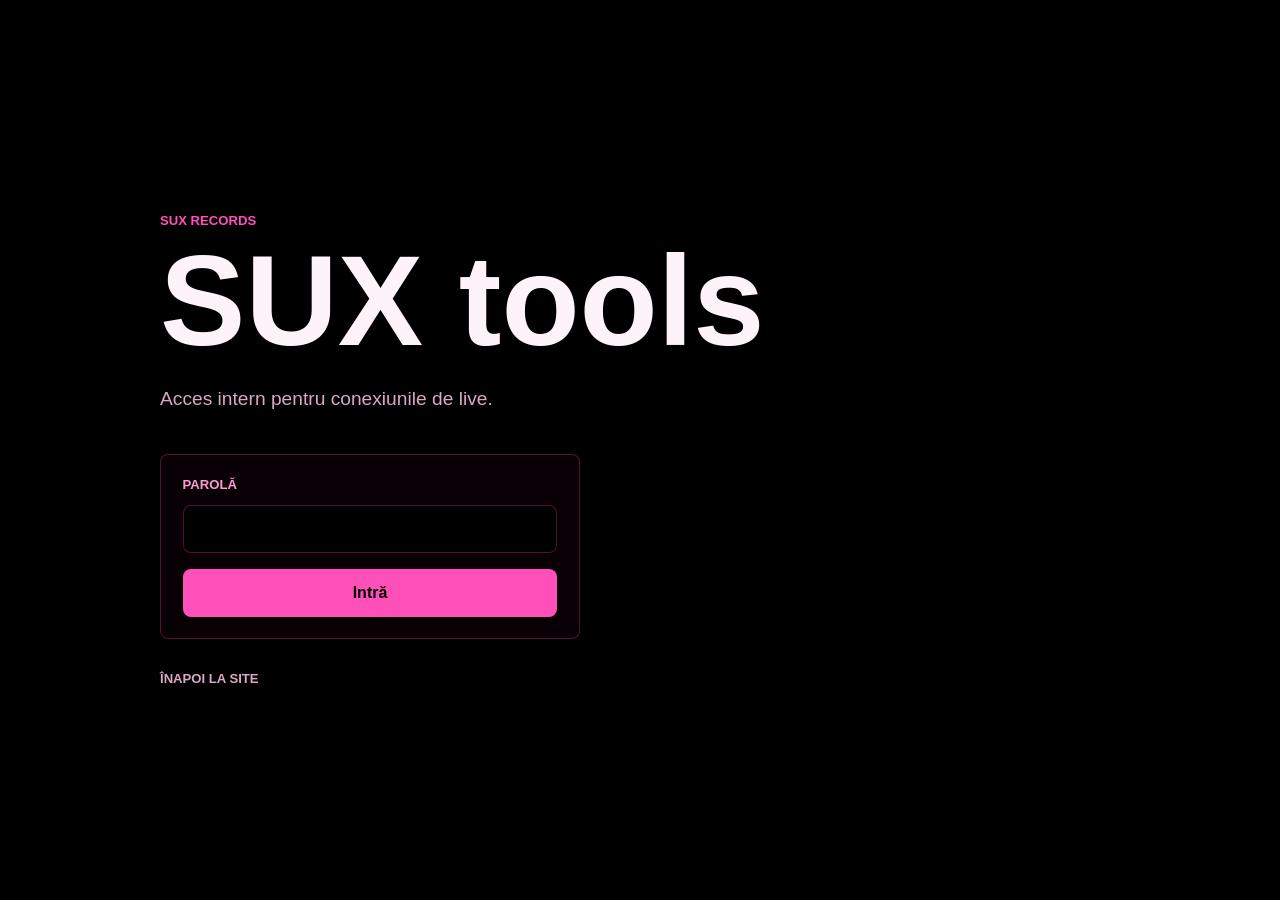
<file: router-live-4.html>
<!doctype html>
<html lang="ro">
  <head>
    <meta charset="utf-8">
    <meta name="viewport" content="width=device-width, initial-scale=1">
    <title>SUX REMOTE - SUX Records</title>
    <style>
      :root {
        color-scheme: dark;
        --bg: #000;
        --text: #fff3fa;
        --muted: #d9a8c4;
        --pink: #ff4fb8;
        --soft-pink: #ff9bd3;
        --line: rgba(255, 79, 184, 0.28);
      }

      * {
        box-sizing: border-box;
      }

      body {
        margin: 0;
        min-height: 100vh;
        background: var(--bg);
        color: var(--text);
        font-family: Arial, Helvetica, sans-serif;
      }

      main {
        min-height: 100vh;
        display: grid;
        align-items: center;
        padding: 4rem clamp(1.25rem, 6vw, 5rem);
      }

      .section-inner {
        width: min(760px, 100%);
        margin: 0 auto;
      }

      .eyebrow {
        margin: 0;
        color: var(--pink);
        font-size: 0.82rem;
        font-weight: 900;
        text-transform: uppercase;
      }

      h1,
      p {
        margin: 0;
      }

      h1 {
        margin-top: 0.75rem;
        color: var(--text);
        font-size: clamp(3rem, 10vw, 7rem);
        line-height: 0.95;
        letter-spacing: 0;
      }

      .qr-card {
        max-width: 420px;
        margin-top: 2.5rem;
        padding: 1.35rem;
        border: 1px solid var(--line);
        border-radius: 8px;
        background: #090006;
      }

      .qr-card img {
        display: block;
        width: 100%;
        aspect-ratio: 1;
        background: #fff;
        border-radius: 8px;
      }

      .qr-card p {
        margin-top: 1rem;
        color: var(--muted);
        line-height: 1.55;
      }

      a {
        display: inline-block;
        margin-top: 2rem;
        color: var(--muted);
        font-size: 0.82rem;
        font-weight: 900;
        text-decoration: none;
        text-transform: uppercase;
      }

      a:hover,
      a:focus-visible {
        color: var(--pink);
      }
    </style>
  </head>
  <body>
    <main>
      <div class="section-inner">
        <p class="eyebrow">SUX tools</p>
        <h1>SUX REMOTE</h1>
        <div class="qr-card">
          <img id="qr" alt="Cod QR pentru rețeaua SUX REMOTE">
          <p id="details"></p>
        </div>
        <a href="live-tools.html">Înapoi la routere</a>
      </div>
    </main>
    <script>
      if (sessionStorage.getItem("suxLiveToolsAccess") !== "true") {
        window.location.href = "live-tools.html";
      }

      const router = {
        name: "ssid",
        ssid: "SUX REMOTE",
        password: "rocoxxx669",
        security: "WPA"
      };

      const wifiPayload = `WIFI:T:${router.security};S:${router.ssid};P:${router.password};;`;
      document.querySelector("#qr").src = `https://api.qrserver.com/v1/create-qr-code/?size=640x640&data=${encodeURIComponent(wifiPayload)}`;
      document.querySelector("#details").textContent = `${router.name}: ${router.ssid}`;
    </script>
  </body>
</html>
</file>
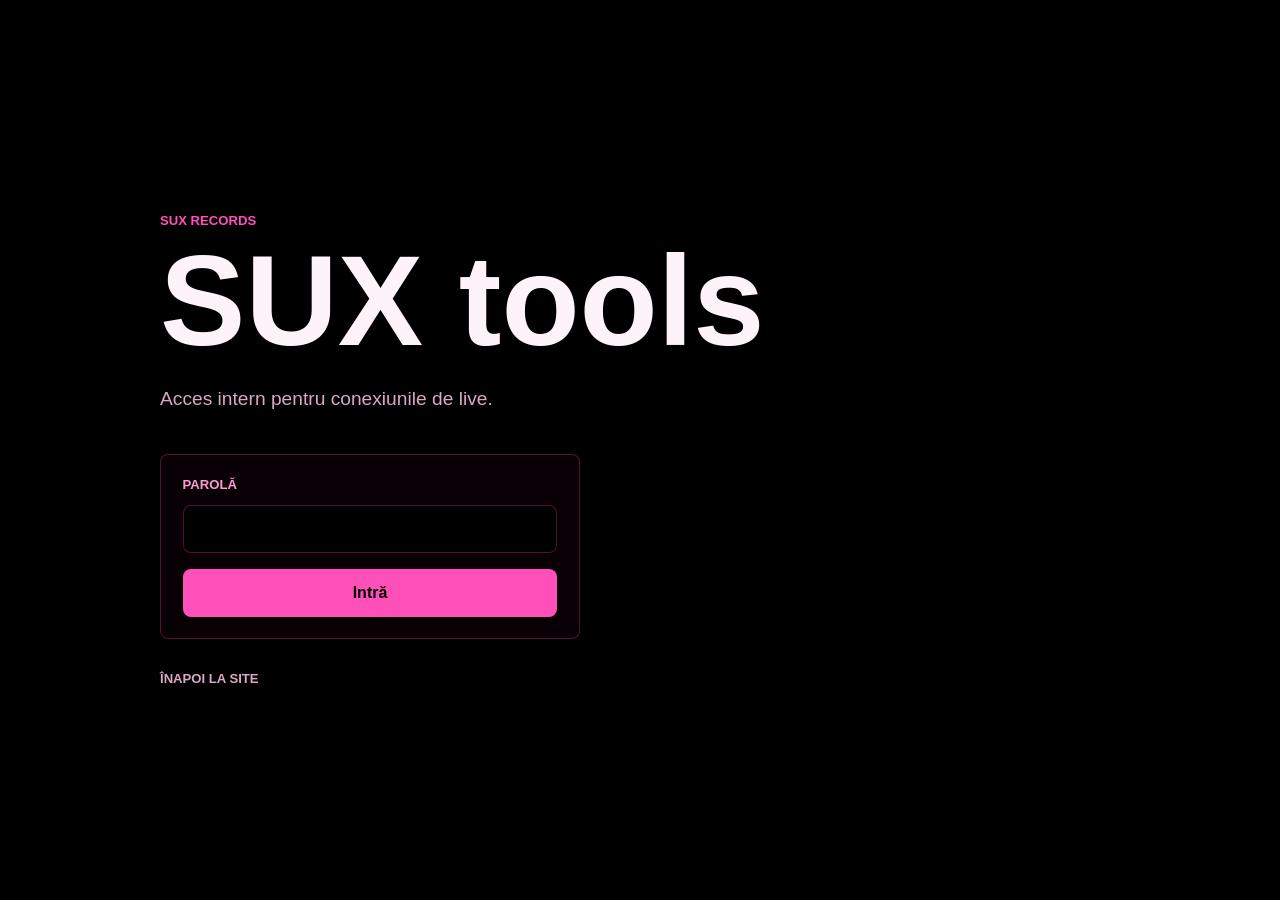
<file: subpages/live-tools.html>
<!doctype html>
<html lang="ro">
  <head>
    <meta charset="utf-8">
    <meta name="viewport" content="width=device-width, initial-scale=1">
    <title>SUX tools - SUX Records</title>
    <style>
      :root {
        color-scheme: dark;
        --bg: #000;
        --text: #fff3fa;
        --muted: #d9a8c4;
        --pink: #ff4fb8;
        --soft-pink: #ff9bd3;
        --line: rgba(255, 79, 184, 0.28);
      }

      * {
        box-sizing: border-box;
      }

      body {
        margin: 0;
        min-height: 100vh;
        background: var(--bg);
        color: var(--text);
        font-family: Arial, Helvetica, sans-serif;
      }

      a {
        color: inherit;
        text-decoration: none;
      }

      main {
        min-height: 100vh;
        display: grid;
        align-items: center;
        padding: 4rem clamp(1.25rem, 6vw, 5rem);
      }

      .section-inner {
        width: min(960px, 100%);
        margin: 0 auto;
      }

      .eyebrow {
        margin: 0;
        color: var(--pink);
        font-size: 0.82rem;
        font-weight: 900;
        text-transform: uppercase;
      }

      h1,
      h2,
      p {
        margin: 0;
      }

      h1 {
        margin-top: 0.75rem;
        color: var(--text);
        font-size: clamp(3rem, 10vw, 8rem);
        line-height: 0.95;
        letter-spacing: 0;
      }

      .copy {
        max-width: 640px;
        margin-top: 1.35rem;
        color: var(--muted);
        font-size: clamp(1rem, 2vw, 1.2rem);
        line-height: 1.65;
      }

      .gate,
      .card {
        border: 1px solid var(--line);
        border-radius: 8px;
        background: #090006;
      }

      .gate {
        max-width: 420px;
        margin-top: 2.5rem;
        padding: 1.35rem;
      }

      label {
        display: block;
        color: var(--soft-pink);
        font-size: 0.82rem;
        font-weight: 900;
        text-transform: uppercase;
      }

      input {
        width: 100%;
        min-height: 3rem;
        margin-top: 0.8rem;
        padding: 0 1rem;
        color: var(--text);
        background: #000;
        border: 1px solid var(--line);
        border-radius: 8px;
        font: inherit;
      }

      button {
        width: 100%;
        min-height: 3rem;
        margin-top: 1rem;
        color: var(--bg);
        background: var(--pink);
        border: 0;
        border-radius: 8px;
        font: inherit;
        font-weight: 900;
        cursor: pointer;
      }

      .error {
        display: none;
        margin-top: 1rem;
        color: var(--soft-pink);
        font-weight: 700;
      }

      .tools {
        display: none;
      }

      .grid {
        display: grid;
        grid-template-columns: repeat(4, minmax(0, 1fr));
        gap: 1rem;
        margin-top: 2.5rem;
      }

      .card {
        min-height: 190px;
        padding: 1.35rem;
      }

      .card h2 {
        color: var(--pink);
        font-size: 1.2rem;
      }

      .card p {
        margin-top: 0.8rem;
        color: var(--muted);
        line-height: 1.55;
      }

      .back-link {
        display: inline-block;
        margin-top: 2rem;
        color: var(--muted);
        font-size: 0.82rem;
        font-weight: 900;
        text-transform: uppercase;
      }

      .back-link:hover,
      .back-link:focus-visible,
      .card:hover h2,
      .card:focus-visible h2 {
        color: var(--soft-pink);
      }

      @media (max-width: 720px) {
        .grid {
          grid-template-columns: 1fr;
        }
      }
    </style>
  </head>
  <body>
    <main>
      <div class="section-inner gate-screen">
        <p class="eyebrow">SUX Records</p>
        <h1>SUX tools</h1>
        <p class="copy">Acces intern pentru conexiunile de live.</p>
        <form class="gate" id="gate-form">
          <label for="password">Parolă</label>
          <input id="password" name="password" type="password" inputmode="numeric" autocomplete="current-password">
          <button type="submit">Intră</button>
          <p class="error" id="error">Parola nu este corectă.</p>
        </form>
        <a class="back-link" href="../index.html#top">Înapoi la site</a>
      </div>

      <div class="section-inner tools" id="tools">
        <p class="eyebrow">SUX tools</p>
        <h1>Routere live</h1>
        <p class="copy">Alege routerul pentru care vrei codul QR de conectare.</p>
        <div class="grid">
          <a class="card" href="router-live-1.html">
            <h2>SUX</h2>
            <p>Routerul din sala de repetiții de la SUX.</p>
          </a>
          <a class="card" href="router-live-2.html">
            <h2>SUX_LIVE</h2>
            <p>TP Link-ul din Rack.</p>
          </a>
          <a class="card" href="router-live-3.html">
            <h2>SUX MIXER</h2>
            <p>TP Link alb cu 2 antene, routerul vechi.</p>
          </a>
          <a class="card" href="router-live-4.html">
            <h2>SUX REMOTE</h2>
            <p>Mercursys REMOTE.</p>
          </a>
        </div>
        <a class="back-link" href="../index.html#top">Înapoi la site</a>
      </div>
    </main>
    <script>
      const accessPasswordHash = "94edf28c6d6da38fd35d7ad53e485307f89fbeaf120485c8d17a43f323deee71";
      const form = document.querySelector("#gate-form");
      const input = document.querySelector("#password");
      const error = document.querySelector("#error");
      const gateScreen = document.querySelector(".gate-screen");
      const tools = document.querySelector("#tools");

      function showTools() {
        sessionStorage.setItem("suxLiveToolsAccess", "true");
        gateScreen.style.display = "none";
        tools.style.display = "block";
      }

      const params = new URLSearchParams(window.location.search);

      if (params.get("login") === "1") {
        sessionStorage.removeItem("suxLiveToolsAccess");
      } else if (sessionStorage.getItem("suxLiveToolsAccess") === "true") {
        showTools();
      }

      async function sha256(value) {
        const data = new TextEncoder().encode(value);
        const digest = await crypto.subtle.digest("SHA-256", data);

        return Array.from(new Uint8Array(digest))
          .map((byte) => byte.toString(16).padStart(2, "0"))
          .join("");
      }

      form.addEventListener("submit", async (event) => {
        event.preventDefault();

        if (await sha256(input.value) === accessPasswordHash) {
          showTools();
          return;
        }

        error.style.display = "block";
        input.select();
      });
    </script>
  </body>
</html>
</file>
<file: assets/styles.css>
:root {
        color-scheme: dark;
        --bg: #000;
        --text: #fff3fa;
        --muted: #d9a8c4;
        --pink: #ff4fb8;
        --soft-pink: #ff9bd3;
        --line: rgba(255, 79, 184, 0.28);
      }

      * {
        box-sizing: border-box;
      }

      html {
        scroll-behavior: smooth;
      }

      body {
        margin: 0;
        min-height: 100vh;
        background: var(--bg);
        color: var(--text);
        font-family: Arial, Helvetica, sans-serif;
      }

      a {
        color: inherit;
        text-decoration: none;
      }

      .site-header {
        position: fixed;
        top: 0;
        left: 0;
        z-index: 10;
        width: 100%;
        display: flex;
        align-items: center;
        justify-content: space-between;
        gap: 1.5rem;
        padding: 1rem clamp(1rem, 4vw, 3rem);
        background: rgba(0, 0, 0, 0.78);
        border-bottom: 1px solid var(--line);
        backdrop-filter: blur(14px);
      }

      .header-actions {
        display: flex;
        align-items: center;
        gap: clamp(0.75rem, 2vw, 1.5rem);
      }

      .logo {
        display: flex;
        align-items: baseline;
        gap: 0.6rem;
        color: var(--pink);
      }

      .logo-text {
        font-size: clamp(1.9rem, 5vw, 3.8rem);
        font-weight: 900;
        line-height: 0.9;
        letter-spacing: 0;
      }

      .logo-byline {
        font-size: clamp(0.75rem, 1.6vw, 1rem);
        font-weight: 700;
        color: var(--soft-pink);
        white-space: nowrap;
      }

      .nav {
        display: flex;
        gap: clamp(0.75rem, 2vw, 1.5rem);
        font-size: 0.86rem;
        font-weight: 700;
        color: var(--muted);
      }

      .nav a:hover,
      .nav a:focus-visible {
        color: var(--pink);
      }

      .social-link {
        display: grid;
        place-items: center;
        width: 2.25rem;
        height: 2.25rem;
        color: var(--pink);
        border: 1px solid var(--line);
        border-radius: 8px;
      }

      .social-link:hover,
      .social-link:focus-visible {
        color: var(--bg);
        background: var(--pink);
      }

      .social-link svg {
        width: 1.1rem;
        height: 1.1rem;
      }

      .mobile-menu {
        display: none;
        position: relative;
      }

      .mobile-actions {
        display: none;
        align-items: center;
        gap: 0.75rem;
      }

      .mobile-menu summary {
        display: inline-flex;
        align-items: center;
        justify-content: center;
        min-height: 2.45rem;
        padding: 0 0.9rem;
        color: var(--pink);
        border: 1px solid var(--line);
        border-radius: 8px;
        font-size: 0.8rem;
        font-weight: 900;
        text-transform: uppercase;
        cursor: pointer;
        list-style: none;
      }

      .mobile-menu summary::-webkit-details-marker {
        display: none;
      }

      .mobile-menu-panel {
        position: absolute;
        top: calc(100% + 0.75rem);
        right: 0;
        display: grid;
        gap: 0.8rem;
        min-width: 13rem;
        padding: 1rem;
        background: rgba(0, 0, 0, 0.96);
        border: 1px solid var(--line);
        border-radius: 8px;
      }

      .mobile-nav {
        display: grid;
        gap: 0.85rem;
        color: var(--muted);
        font-size: 0.95rem;
        font-weight: 800;
      }

      .mobile-nav a:hover,
      .mobile-nav a:focus-visible {
        color: var(--pink);
      }

      main {
        width: 100%;
      }

      section {
        min-height: 100vh;
        display: grid;
        align-items: center;
        padding: 7rem clamp(1.25rem, 6vw, 5rem) 4rem;
        border-bottom: 1px solid var(--line);
      }

      .section-inner {
        width: min(1120px, 100%);
        margin: 0 auto;
      }

      .hero {
        text-align: center;
      }

      .hero-logo {
        display: flex;
        align-items: baseline;
        justify-content: center;
        gap: clamp(0.75rem, 2vw, 1.5rem);
      }

      h1,
      h2,
      p {
        margin: 0;
      }

      h1 {
        color: var(--pink);
        font-size: clamp(4rem, 18vw, 12rem);
        font-weight: 900;
        line-height: 1;
        letter-spacing: 0;
      }

      .byline {
        font-size: clamp(0.9rem, 2vw, 1.35rem);
        font-weight: 700;
        color: var(--soft-pink);
        white-space: nowrap;
      }

      .hero-copy {
        max-width: 690px;
        margin: 1.5rem auto 0;
        color: var(--muted);
        font-size: clamp(1.05rem, 2.4vw, 1.55rem);
        line-height: 1.45;
      }

      .scroll-cue {
        display: inline-block;
        margin-top: 3.2rem;
        color: var(--pink);
        font-size: 0.8rem;
        font-weight: 800;
        text-transform: uppercase;
      }

      .eyebrow {
        color: var(--pink);
        font-size: 0.82rem;
        font-weight: 900;
        text-transform: uppercase;
      }

      h2 {
        max-width: 780px;
        margin-top: 0.75rem;
        color: var(--text);
        font-size: clamp(2.2rem, 7vw, 6rem);
        line-height: 0.95;
        letter-spacing: 0;
      }

      .section-copy {
        max-width: 720px;
        margin-top: 1.35rem;
        color: var(--muted);
        font-size: clamp(1rem, 2vw, 1.25rem);
        line-height: 1.65;
      }

      .grid {
        display: grid;
        grid-template-columns: repeat(3, minmax(0, 1fr));
        gap: 1rem;
        margin-top: 2.5rem;
      }

      .card {
        min-height: 170px;
        padding: 1.35rem;
        border: 1px solid var(--line);
        border-radius: 8px;
        background: #090006;
      }

      .card h3 {
        margin: 0;
        color: var(--pink);
        font-size: 1.1rem;
      }

      .name-row,
      .artist-row {
        display: inline-flex;
        align-items: center;
        gap: 0.55rem;
      }

      .name-row h3 {
        margin: 0;
      }

      .mini-social-link,
      .contact-link {
        color: var(--pink);
      }

      .mini-social-link {
        display: inline-grid;
        place-items: center;
        width: 1.45rem;
        height: 1.45rem;
        border: 1px solid var(--line);
        border-radius: 6px;
        vertical-align: middle;
      }

      .mini-social-link:hover,
      .mini-social-link:focus-visible,
      .contact-link:hover,
      .contact-link:focus-visible {
        color: var(--soft-pink);
      }

      .mini-social-link svg {
        width: 0.8rem;
        height: 0.8rem;
      }

      .contact-link {
        text-decoration: underline;
        text-decoration-color: rgba(255, 79, 184, 0.55);
        text-underline-offset: 0.25em;
      }

      .contact-social-link {
        width: 2.4rem;
        height: 2.4rem;
        border-radius: 8px;
      }

      .contact-social-link svg {
        width: 1.35rem;
        height: 1.35rem;
      }

      .card p {
        margin-top: 0.8rem;
        color: var(--muted);
        line-height: 1.55;
      }

      .service-card {
        position: relative;
        padding-bottom: 4rem;
      }

      .service-separator {
        margin-top: 3rem;
        padding-top: 2rem;
        border-top: 1px solid var(--line);
      }

      .service-separator .grid {
        margin-top: 1.25rem;
      }

      .media-grid {
        grid-template-columns: minmax(0, 1fr);
        max-width: 620px;
      }

      .service-price {
        position: absolute;
        right: 1.35rem;
        bottom: 1.15rem;
        margin: 0;
        color: var(--pink);
        font-weight: 900;
        text-align: right;
      }

      .artist-card {
        overflow: hidden;
        padding: 0;
      }

      .artist-photo {
        display: grid;
        place-items: center;
        aspect-ratio: 16 / 10;
        width: 100%;
        background:
          linear-gradient(135deg, rgba(255, 79, 184, 0.28), rgba(255, 155, 211, 0.08)),
          #14000d;
        border-bottom: 1px solid var(--line);
        color: var(--soft-pink);
        font-size: 0.78rem;
        font-weight: 900;
        text-transform: uppercase;
      }

      .artist-photo img {
        width: 100%;
        height: 100%;
        display: block;
        object-fit: cover;
      }

      .artist-photo.has-image span {
        display: none;
      }

      .artist-card-content {
        padding: 1.35rem;
      }

      .contact-line {
        margin-top: 2rem;
        color: var(--pink);
        font-size: clamp(1.25rem, 3vw, 2rem);
        font-weight: 900;
      }

      @media (max-width: 900px) {
        .header-actions {
          display: none;
        }

        .mobile-menu {
          display: block;
        }

        .mobile-actions {
          display: flex;
        }
      }

      @media (max-width: 720px) {
        .site-header {
          align-items: center;
          gap: 1rem;
        }

        .logo,
        .hero-logo {
          flex-direction: column;
          align-items: center;
          gap: 0.5rem;
        }

        .logo {
          align-items: flex-start;
        }

        .grid {
          grid-template-columns: 1fr;
        }
      }
</file>
